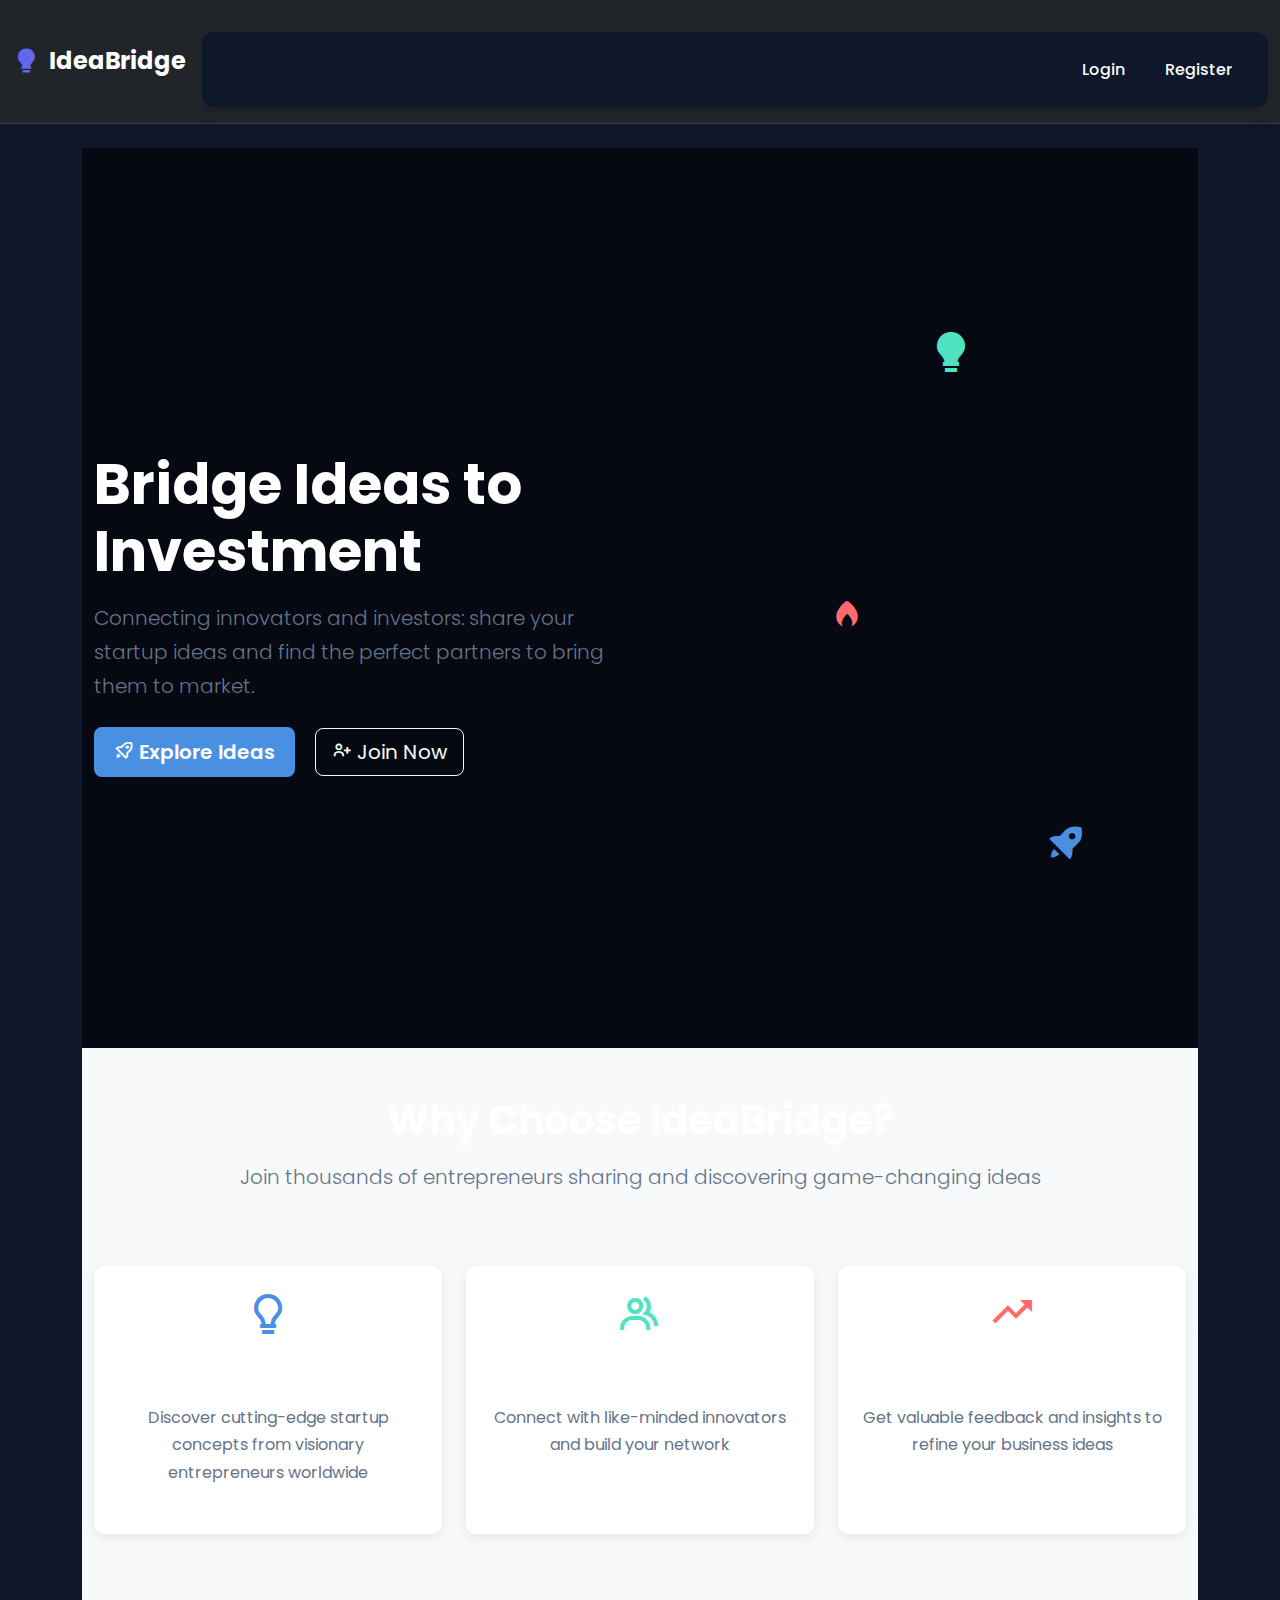
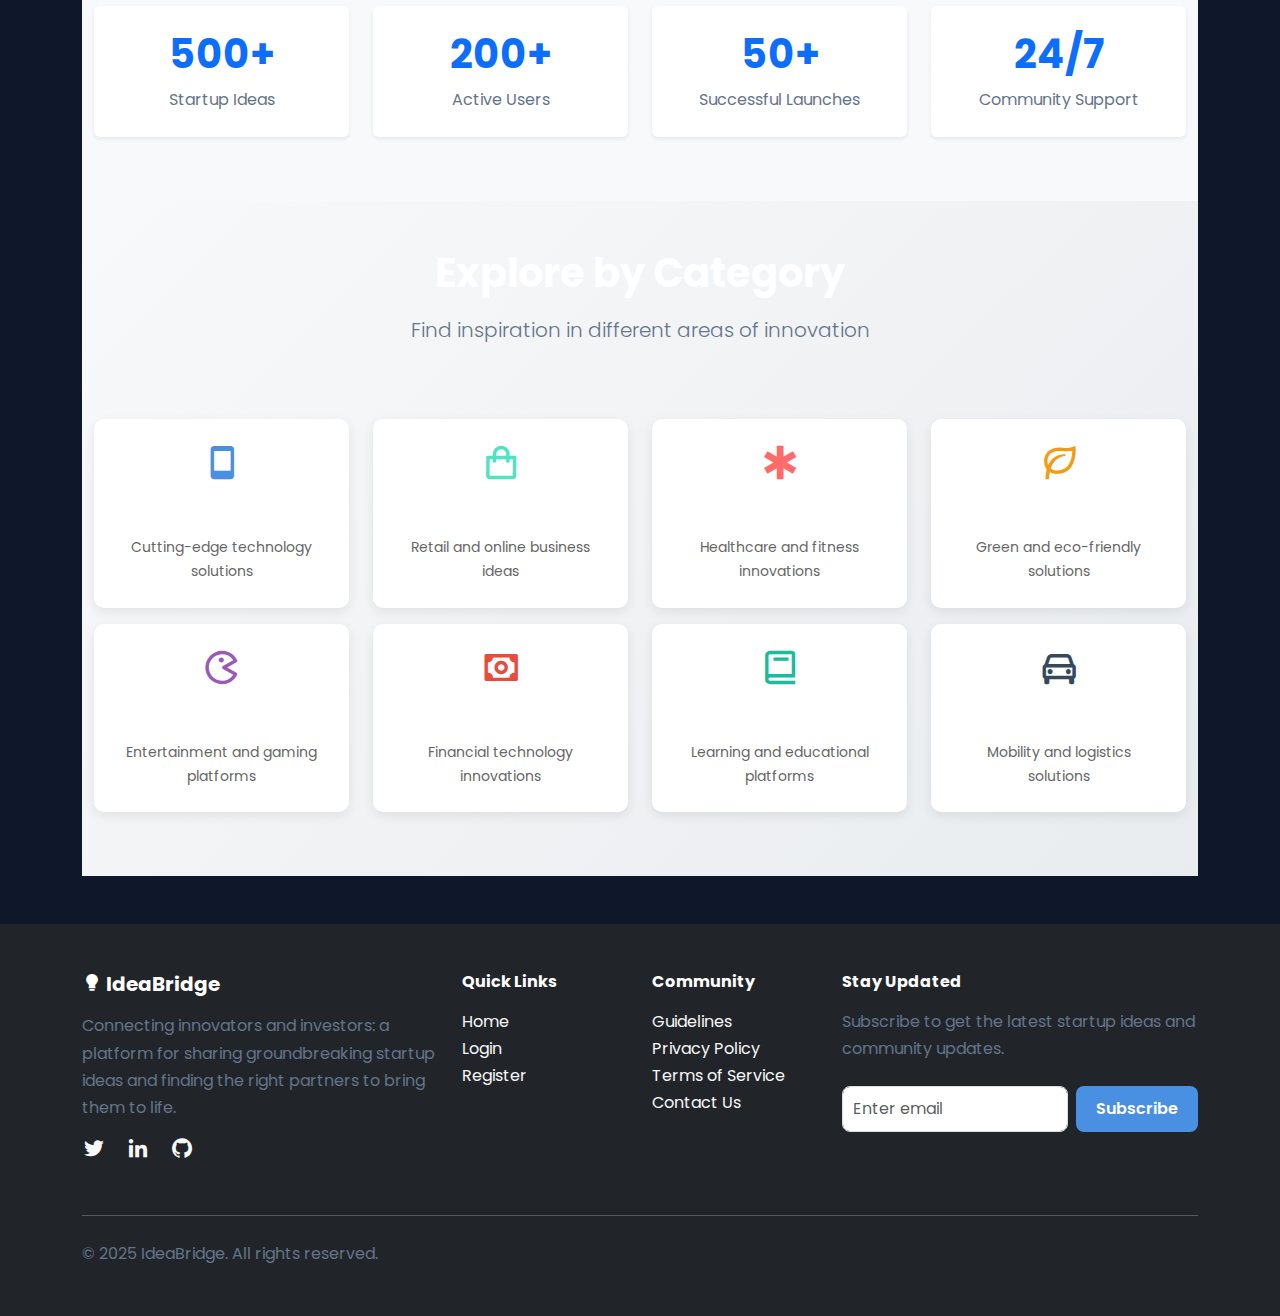
<file: index.html>
<!doctype html>
<html lang="en">
<head>
  <meta charset="utf-8">
  <meta name="viewport" content="width=device-width, initial-scale=1">
  <title>IdeaBridge</title>
  <link href="https://cdn.jsdelivr.net/npm/bootstrap@5.3.0/dist/css/bootstrap.min.css" rel="stylesheet">
  <link rel="stylesheet" href="style.css">
  <link href="https://fonts.googleapis.com/css2?family=Poppins:wght@300;400;600&display=swap" rel="stylesheet">
  <link href='https://unpkg.com/boxicons@2.1.4/css/boxicons.min.css' rel='stylesheet'>
  <link rel="stylesheet" href="https://cdnjs.cloudflare.com/ajax/libs/animate.css/4.1.1/animate.min.css">
</head>
<body>
  <nav class="navbar navbar-expand-lg navbar-dark bg-dark">
    <div class="container-fluid">
      <a class="navbar-brand" href="#"><i class='bx bxs-bulb'></i> IdeaBridge</a>
      <button class="navbar-toggler" type="button" data-bs-toggle="collapse" data-bs-target="#navbarNav" aria-controls="navbarNav" aria-expanded="false" aria-label="Toggle navigation">
        <span class="navbar-toggler-icon"></span>
      </button>
      <div class="collapse navbar-collapse" id="navbarNav">
        <ul class="navbar-nav me-auto">
        </ul>
        <ul class="navbar-nav">
            <li class="nav-item">
              <a class="nav-link" href="#">Login</a>
            </li>
            <li class="nav-item">
              <a class="nav-link" href="#">Register</a>
            </li>
        </ul>
      </div>
    </div>
  </nav>

  <main class="container mt-4">
<section class="hero-section text-white d-flex align-items-center" style="background: linear-gradient(rgba(0,0,0,0.6), rgba(0,0,0,0.6)), url('https://images.unsplash.com/photo-1559136555-9303baea8ebd?ixlib=rb-4.0.3&ixid=M3wxMjA3fDB8MHxwaG90by1wYWdlfHx8fGVufDB8fHx8fA%3D%3D&auto=format&fit=crop&w=2070&q=80'); background-size: cover; background-position: center; height: 70vh;">
  <div class="container">
    <div class="row">
      <div class="col-lg-6">
        <h1 class="display-4 fw-bold animate__animated animate__fadeInUp">Bridge Ideas to Investment</h1>
        <p class="lead animate__animated animate__fadeInUp animate__delay-1s">Connecting innovators and investors: share your startup ideas and find the perfect partners to bring them to market.</p>
        <div class="mt-4 animate__animated animate__fadeInUp animate__delay-2s">
          <a href="#pitches" class="btn btn-primary btn-lg me-3"><i class='bx bx-rocket'></i> Explore Ideas</a>
          <a href="#" class="btn btn-outline-light btn-lg"><i class='bx bx-user-plus'></i> Join Now</a>
        </div>
      </div>
      <div class="col-lg-6 d-none d-lg-block">
        <div class="floating-elements">
          <div class="floating-icon animate__animated animate__bounceIn animate__delay-3s" style="position: absolute; top: 20%; right: 20%;"><i class='bx bxs-bulb' style="font-size: 3rem; color: #50e3c2;"></i></div>
          <div class="floating-icon animate__animated animate__bounceIn animate__delay-4s" style="position: absolute; bottom: 20%; right: 10%;"><i class='bx bxs-rocket' style="font-size: 2.5rem; color: #4a90e2;"></i></div>
          <div class="floating-icon animate__animated animate__bounceIn animate__delay-5s" style="position: absolute; top: 50%; right: 30%;"><i class='bx bxs-flame' style="font-size: 2rem; color: #ff6b6b;"></i></div>
        </div>
      </div>
    </div>
  </div>
</section>

<!-- Features Section -->
<section class="features-section py-5 bg-light">
  <div class="container">
    <div class="row text-center mb-5">
      <div class="col-12">
        <h2 class="animate__animated animate__fadeIn">Why Choose IdeaBridge?</h2>
        <p class="lead animate__animated animate__fadeIn animate__delay-1s">Join thousands of entrepreneurs sharing and discovering game-changing ideas</p>
      </div>
    </div>
    <div class="row">
      <div class="col-md-4 mb-4">
        <div class="feature-card text-center p-4 animate__animated animate__fadeInUp">
          <i class='bx bx-bulb' style="font-size: 3rem; color: #4a90e2;"></i>
          <h4 class="mt-3">Innovative Ideas</h4>
          <p>Discover cutting-edge startup concepts from visionary entrepreneurs worldwide</p>
        </div>
      </div>
      <div class="col-md-4 mb-4">
        <div class="feature-card text-center p-4 animate__animated animate__fadeInUp animate__delay-1s">
          <i class='bx bx-group' style="font-size: 3rem; color: #50e3c2;"></i>
          <h4 class="mt-3">Community Driven</h4>
          <p>Connect with like-minded innovators and build your network</p>
        </div>
      </div>
      <div class="col-md-4 mb-4">
        <div class="feature-card text-center p-4 animate__animated animate__fadeInUp animate__delay-2s">
          <i class='bx bx-trending-up' style="font-size: 3rem; color: #ff6b6b;"></i>
          <h4 class="mt-3">Market Insights</h4>
          <p>Get valuable feedback and insights to refine your business ideas</p>
        </div>
      </div>
    </div>
    
    <!-- Statistics -->
    <div class="row text-center mt-5">
      <div class="col-md-3 mb-3">
        <div class="stat-card bg-white p-4 rounded shadow-sm animate__animated animate__fadeInUp">
          <h3 class="text-primary">500+</h3>
          <p class="mb-0">Startup Ideas</p>
        </div>
      </div>
      <div class="col-md-3 mb-3">
        <div class="stat-card bg-white p-4 rounded shadow-sm animate__animated animate__fadeInUp animate__delay-1s">
          <h3 class="text-primary">200+</h3>
          <p class="mb-0">Active Users</p>
        </div>
      </div>
      <div class="col-md-3 mb-3">
        <div class="stat-card bg-white p-4 rounded shadow-sm animate__animated animate__fadeInUp animate__delay-2s">
          <h3 class="text-primary">50+</h3>
          <p class="mb-0">Successful Launches</p>
        </div>
      </div>
      <div class="col-md-3 mb-3">
        <div class="stat-card bg-white p-4 rounded shadow-sm animate__animated animate__fadeInUp animate__delay-3s">
          <h3 class="text-primary">24/7</h3>
          <p class="mb-0">Community Support</p>
        </div>
      </div>
    </div>
  </div>
</section>

<!-- Categories Section -->
<section class="categories-section py-5">
  <div class="container">
    <div class="row text-center mb-5">
      <div class="col-12">
        <h2 class="animate__animated animate__fadeIn">Explore by Category</h2>
        <p class="lead animate__animated animate__fadeIn animate__delay-1s">Find inspiration in different areas of innovation</p>
      </div>
    </div>
    <div class="row">
      <div class="col-md-3 col-sm-6 mb-3">
        <div class="category-card text-center p-4 animate__animated animate__fadeInUp">
          <i class='bx bx-mobile' style="font-size: 2.5rem; color: #4a90e2;"></i>
          <h5 class="mt-3">Tech & AI</h5>
          <p class="small">Cutting-edge technology solutions</p>
        </div>
      </div>
      <div class="col-md-3 col-sm-6 mb-3">
        <div class="category-card text-center p-4 animate__animated animate__fadeInUp animate__delay-1s">
          <i class='bx bx-shopping-bag' style="font-size: 2.5rem; color: #50e3c2;"></i>
          <h5 class="mt-3">E-commerce</h5>
          <p class="small">Retail and online business ideas</p>
        </div>
      </div>
      <div class="col-md-3 col-sm-6 mb-3">
        <div class="category-card text-center p-4 animate__animated animate__fadeInUp animate__delay-2s">
          <i class='bx bx-health' style="font-size: 2.5rem; color: #ff6b6b;"></i>
          <h5 class="mt-3">Health & Wellness</h5>
          <p class="small">Healthcare and fitness innovations</p>
        </div>
      </div>
      <div class="col-md-3 col-sm-6 mb-3">
        <div class="category-card text-center p-4 animate__animated animate__fadeInUp animate__delay-3s">
          <i class='bx bx-leaf' style="font-size: 2.5rem; color: #f39c12;"></i>
          <h5 class="mt-3">Sustainability</h5>
          <p class="small">Green and eco-friendly solutions</p>
        </div>
      </div>
      <div class="col-md-3 col-sm-6 mb-3">
        <div class="category-card text-center p-4 animate__animated animate__fadeInUp animate__delay-4s">
          <i class='bx bx-game' style="font-size: 2.5rem; color: #9b59b6;"></i>
          <h5 class="mt-3">Gaming</h5>
          <p class="small">Entertainment and gaming platforms</p>
        </div>
      </div>
      <div class="col-md-3 col-sm-6 mb-3">
        <div class="category-card text-center p-4 animate__animated animate__fadeInUp animate__delay-5s">
          <i class='bx bx-money' style="font-size: 2.5rem; color: #e74c3c;"></i>
          <h5 class="mt-3">FinTech</h5>
          <p class="small">Financial technology innovations</p>
        </div>
      </div>
      <div class="col-md-3 col-sm-6 mb-3">
        <div class="category-card text-center p-4 animate__animated animate__fadeInUp animate__delay-6s">
          <i class='bx bx-book' style="font-size: 2.5rem; color: #1abc9c;"></i>
          <h5 class="mt-3">Education</h5>
          <p class="small">Learning and educational platforms</p>
        </div>
      </div>
      <div class="col-md-3 col-sm-6 mb-3">
        <div class="category-card text-center p-4 animate__animated animate__fadeInUp animate__delay-7s">
          <i class='bx bx-car' style="font-size: 2.5rem; color: #34495e;"></i>
          <h5 class="mt-3">Transportation</h5>
          <p class="small">Mobility and logistics solutions</p>
        </div>
      </div>
    </div>
  </div>
</section>
  </main>

  <footer class="bg-dark text-light py-5 mt-5">
    <div class="container">
      <div class="row">
        <div class="col-lg-4 mb-4">
          <h5><i class='bx bxs-bulb'></i> IdeaBridge</h5>
          <p class="mb-3">Connecting innovators and investors: a platform for sharing groundbreaking startup ideas and finding the right partners to bring them to life.</p>
          <div class="social-icons">
            <a href="#" class="text-light me-3" data-bs-toggle="tooltip" data-bs-placement="top" title="Follow us on Twitter"><i class='bx bxl-twitter' style="font-size: 1.5rem;"></i></a>
            <a href="#" class="text-light me-3" data-bs-toggle="tooltip" data-bs-placement="top" title="Connect on LinkedIn"><i class='bx bxl-linkedin' style="font-size: 1.5rem;"></i></a>
            <a href="#" class="text-light me-3" data-bs-toggle="tooltip" data-bs-placement="top" title="View our GitHub"><i class='bx bxl-github' style="font-size: 1.5rem;"></i></a>
          </div>
        </div>
        <div class="col-lg-2 col-md-6 mb-4">
          <h6>Quick Links</h6>
          <ul class="list-unstyled">
            <li><a href="#" class="text-light text-decoration-none">Home</a></li>
            <li><a href="#" class="text-light text-decoration-none">Login</a></li>
            <li><a href="#" class="text-light text-decoration-none">Register</a></li>
          </ul>
        </div>
        <div class="col-lg-2 col-md-6 mb-4">
          <h6>Community</h6>
          <ul class="list-unstyled">
            <li><a href="#" class="text-light text-decoration-none">Guidelines</a></li>
            <li><a href="#" class="text-light text-decoration-none">Privacy Policy</a></li>
            <li><a href="#" class="text-light text-decoration-none">Terms of Service</a></li>
            <li><a href="#" class="text-light text-decoration-none">Contact Us</a></li>
          </ul>
        </div>
        <div class="col-lg-4 mb-4">
          <h6>Stay Updated</h6>
          <p>Subscribe to get the latest startup ideas and community updates.</p>
          <form class="d-flex">
            <input type="email" class="form-control me-2" placeholder="Enter email">
            <button class="btn btn-primary" type="submit">Subscribe</button>
          </form>
        </div>
      </div>
      <hr class="my-4">
      <div class="row align-items-center">
        <div class="col-md-6">
          <p class="mb-0">&copy; 2025 IdeaBridge. All rights reserved.</p>
        </div>
        <div class="col-md-6 text-md-end">
          <small class="text-muted">Built for demo — change and secure before production.</small>
        </div>
      </div>
    </div>
  </footer>

  <script src="https://cdn.jsdelivr.net/npm/bootstrap@5.3.0/dist/js/bootstrap.bundle.min.js"></script>
  <script src="script.js"></script>
  <script>
    // Initialize tooltips
    var tooltipTriggerList = [].slice.call(document.querySelectorAll('[data-bs-toggle="tooltip"]'))
    var tooltipList = tooltipTriggerList.map(function (tooltipTriggerEl) {
      return new bootstrap.Tooltip(tooltipTriggerEl)
    })

    // Add loading class to body initially
    document.addEventListener('DOMContentLoaded', function() {
      document.body.classList.remove('loading');
    });

    // Smooth scrolling for anchor links
    document.querySelectorAll('a[href^="#"]').forEach(anchor => {
      anchor.addEventListener('click', function (e) {
        e.preventDefault();
        const target = document.querySelector(this.getAttribute('href'));
        if (target) {
          target.scrollIntoView({
            behavior: 'smooth'
          });
        }
      });
    });
  </script>
</body>
</html>
</file>
<file: style.css>
/* ============================================
  1. Global Styles & Variables
============================================ */
:root {
  --primary-color: #6366f1;
  --secondary-color: #8b5cf6;
  --accent-color: #ec4899;
  --dark-color: #0f172a;
  --light-color: #f8fafc;
  --success-color: #10b981;
  --warning-color: #f59e0b;
  --danger-color: #ef4444;
  --text-primary: #1e293b;
  --text-secondary: #64748b;
  --gradient-primary: linear-gradient(135deg, var(--primary-color), var(--secondary-color));
  --gradient-accent: linear-gradient(135deg, var(--secondary-color), var(--accent-color));
  --shadow-sm: 0 1px 3px rgba(0, 0, 0, 0.1);
  --shadow-md: 0 4px 6px -1px rgba(0, 0, 0, 0.1), 0 2px 4px -1px rgba(0, 0, 0, 0.06);
  --shadow-lg: 0 10px 15px -3px rgba(0, 0, 0, 0.1), 0 4px 6px -2px rgba(0, 0, 0, 0.05);
  --transition: all 0.3s cubic-bezier(0.4, 0, 0.2, 1);
  --border-radius: 12px;
  --container-max-width: 1200px;
}

* {
  margin: 0;
  padding: 0;
  box-sizing: border-box;
}

html {
  scroll-behavior: smooth;
  font-size: 16px;
}

body {
  font-family: 'Poppins', sans-serif;
  background-color: var(--dark-color);
  color: var(--light-color);
  line-height: 1.7;
  overflow-x: hidden;
  position: relative;
}

/* Scrollbar Styling */
::-webkit-scrollbar {
  width: 8px;
  height: 8px;
}

::-webkit-scrollbar-track {
  background: var(--dark-color);
}

::-webkit-scrollbar-thumb {
  background: var(--primary-color);
  border-radius: 4px;
}

::-webkit-scrollbar-thumb:hover {
  background: var(--secondary-color);
}

/* Selection Styling */
::selection {
  background: var(--primary-color);
  color: white;
}

/* Typography */
h1, h2, h3, h4, h5, h6 {
  font-weight: 700;
  line-height: 1.2;
  margin-bottom: 1rem;
  color: white;
}

h1 { font-size: 3.5rem; }
h2 { font-size: 2.5rem; }
h3 { font-size: 2rem; }
h4 { font-size: 1.5rem; }
h5 { font-size: 1.25rem; }
h6 { font-size: 1rem; }

p {
  margin-bottom: 1.5rem;
  color: var(--text-secondary);
}

a {
  color: var(--primary-color);
  text-decoration: none;
  transition: var(--transition);
}

a:hover {
  color: var(--secondary-color);
  text-decoration: none;
}

.text-gradient {
  background: var(--gradient-primary);
  -webkit-background-clip: text;
  -webkit-text-fill-color: transparent;
  background-clip: text;
  display: inline-block;
}

.highlight-text {
  position: relative;
  display: inline-block;
  z-index: 1;
}

.highlight-text::after {
  content: '';
  position: absolute;
  bottom: 5px;
  left: 0;
  width: 100%;
  height: 30%;
  background: rgba(99, 102, 241, 0.3);
  z-index: -1;
  transform: rotate(-1deg);
  border-radius: 2px;
  transition: var(--transition);
}

.highlight-text:hover::after {
  height: 50%;
  background: rgba(99, 102, 241, 0.5);
}

/* ============================================
  2. Navigation
============================================ */
.navbar {
  padding: 1rem 0;
  background: rgba(15, 23, 42, 0.8);
  backdrop-filter: blur(10px);
  -webkit-backdrop-filter: blur(10px);
  border-bottom: 1px solid rgba(255, 255, 255, 0.1);
  transition: var(--transition);
  z-index: 1000;
}

.navbar.scrolled {
  padding: 0.5rem 0;
  background: rgba(15, 23, 42, 0.95);
  box-shadow: var(--shadow-lg);
}

.navbar-brand {
  font-size: 1.5rem;
  font-weight: 700;
  color: white !important;
  display: flex;
  align-items: center;
  gap: 0.5rem;
  transition: var(--transition);
}

.navbar-brand i {
  font-size: 1.8rem;
  color: var(--primary-color);
  transition: var(--transition);
}

.navbar-brand:hover i {
  transform: rotate(15deg);
}

.nav-link {
  position: relative;
  font-weight: 500;
  padding: 0.5rem 1rem !important;
  margin: 0 0.25rem;
  color: var(--light-color) !important;
  transition: var(--transition);
}

.nav-link::after {
  content: '';
  position: absolute;
  bottom: 0;
  left: 1rem;
  width: calc(100% - 2rem);
  height: 2px;
  background: var(--gradient-primary);
  transform: scaleX(0);
  transform-origin: right;
  transition: transform 0.3s ease;
}

.nav-link:hover::after,
.nav-link.active::after {
  transform: scaleX(1);
  transform-origin: left;
}

.navbar-toggler {
  border: none;
  padding: 0.5rem;
  transition: var(--transition);
}

.navbar-toggler:focus {
  box-shadow: none;
  outline: none;
}

.navbar-toggler-icon {
  background-image: url("data:image/svg+xml,%3csvg xmlns='http://www.w3.org/2000/svg' viewBox='0 0 30 30'%3e%3cpath stroke='rgba%28255, 255, 255, 1%29' stroke-linecap='round' stroke-miterlimit='10' stroke-width='2' d='M4 7h22M4 15h22M4 23h22'/%3e%3c/svg%3e") !important;
}

/* Mobile Menu */
.navbar-collapse {
  background: var(--dark-color);
  border-radius: var(--border-radius);
  padding: 1rem;
  margin-top: 1rem;
  box-shadow: var(--shadow-lg);
}

/* Auth Buttons */
.nav-auth-buttons {
  display: flex;
  gap: 0.75rem;
  margin-left: 1rem;
}

.nav-auth-buttons .btn {
  padding: 0.5rem 1.25rem;
  border-radius: 50px;
  font-weight: 500;
  transition: var(--transition);
}

.nav-auth-buttons .btn-outline-light {
  border-color: rgba(255, 255, 255, 0.2);
  color: white;
}

.nav-auth-buttons .btn-outline-light:hover {
  background: rgba(255, 255, 255, 0.1);
  border-color: rgba(255, 255, 255, 0.3);
}

.nav-auth-buttons .btn-primary {
  background: var(--gradient-primary);
  border: none;
  position: relative;
  overflow: hidden;
  z-index: 1;
}

.nav-auth-buttons .btn-primary::before {
  content: '';
  position: absolute;
  top: 0;
  left: 0;
  width: 0;
  height: 100%;
  background: var(--gradient-accent);
  transition: var(--transition);
  z-index: -1;
}

.nav-auth-buttons .btn-primary:hover::before {
  width: 100%;
}

/* Cards */
.card {
  border: none;
  border-radius: 10px;
  box-shadow: 0 4px 12px rgba(0, 0, 0, 0.08);
  transition: all 0.3s ease;
}

.card:hover {
  transform: translateY(-5px);
  box-shadow: 0 8px 20px rgba(0, 0, 0, 0.12);
}

.card-title a {
  text-decoration: none;
  color: #333;
  font-weight: 600;
}

/* Forms */
.form-control {
  border-radius: 8px;
  border: 1px solid #ddd;
  padding: 10px;
}

.form-control:focus {
  box-shadow: 0 0 0 0.2rem rgba(74, 144, 226, 0.25);
  border-color: #4a90e2;
}

/* Buttons */
.btn-primary {
  background-color: #4a90e2;
  border: none;
  border-radius: 8px;
  padding: 10px 20px;
  font-weight: 600;
  transition: background-color 0.3s ease;
}

.btn-primary:hover {
  background-color: #357abd;
}

/* Alerts */
.alert {
  border-radius: 8px;
}

/* ============================================
  3. Hero Section
============================================ */
.hero-section {
  position: relative;
  min-height: 100vh;
  display: flex;
  align-items: center;
  overflow: hidden;
  padding: 6rem 0 4rem;
  z-index: 1;
}

.hero-video {
  position: absolute;
  top: 0;
  left: 0;
  width: 100%;
  height: 100%;
  overflow: hidden;
  z-index: -1;
}

.hero-video video {
  width: 100%;
  height: 100%;
  object-fit: cover;
}

.video-overlay {
  position: absolute;
  top: 0;
  left: 0;
  width: 100%;
  height: 100%;
  background: linear-gradient(135deg, rgba(15, 23, 42, 0.9) 0%, rgba(15, 23, 42, 0.7) 100%);
}

.hero-content {
  position: relative;
  z-index: 2;
}

.hero-title {
  font-size: 3.5rem;
  font-weight: 800;
  line-height: 1.2;
  margin-bottom: 1.5rem;
  background: linear-gradient(90deg, #fff 0%, #a5b4fc 100%);
  -webkit-background-clip: text;
  -webkit-text-fill-color: transparent;
  background-clip: text;
}

.hero-subtitle {
  font-size: 1.25rem;
  color: #cbd5e1;
  margin-bottom: 2rem;
  max-width: 600px;
}

.hero-buttons {
  display: flex;
  gap: 1rem;
  margin-top: 2rem;
}

.btn-hover-effect {
  position: relative;
  overflow: hidden;
  z-index: 1;
  border: none;
  border-radius: 50px;
  font-weight: 500;
  padding: 0.75rem 2rem;
  transition: var(--transition);
  display: inline-flex;
  align-items: center;
  justify-content: center;
}

.btn-hover-effect .btn-content {
  position: relative;
  z-index: 2;
  display: flex;
  align-items: center;
  gap: 0.5rem;
}

.btn-hover-effect .btn-hover {
  position: absolute;
  top: 0;
  left: 0;
  width: 100%;
  height: 100%;
  background: var(--gradient-primary);
  z-index: 1;
  transition: var(--transition);
  border-radius: 50px;
}

.btn-hover-effect:hover {
  transform: translateY(-2px);
  box-shadow: 0 10px 20px -5px rgba(99, 102, 241, 0.3);
}

.btn-hover-effect.btn-primary {
  background: var(--gradient-primary);
  color: white;
}

.btn-hover-effect.btn-outline-light {
  background: transparent;
  border: 1px solid rgba(255, 255, 255, 0.2);
  color: white;
}

.btn-hover-effect.btn-outline-light .btn-hover {
  background: rgba(255, 255, 255, 0.1);
  opacity: 0;
}

.btn-hover-effect.btn-outline-light:hover .btn-hover {
  opacity: 1;
}

/* Hero Illustration */
.hero-illustration {
  position: relative;
  height: 100%;
  min-height: 400px;
  display: flex;
  align-items: center;
  justify-content: center;
}

.main-illustration {
  position: relative;
  z-index: 2;
  max-width: 100%;
  height: auto;
  animation: float 6s ease-in-out infinite;
}

.floating-shape {
  position: absolute;
  z-index: 1;
  animation: float 6s ease-in-out infinite;
  width: 80px;
  height: 80px;
  display: flex;
  align-items: center;
  justify-content: center;
  background: rgba(255, 255, 255, 0.1);
  backdrop-filter: blur(10px);
  border-radius: 20px;
  box-shadow: 0 10px 30px rgba(0, 0, 0, 0.1);
  transition: var(--transition);
}

.floating-shape img {
  width: 50%;
  height: auto;
}

.floating-shape:hover {
  transform: scale(1.1) !important;
  box-shadow: 0 15px 40px rgba(0, 0, 0, 0.2);
}

.shape-1 {
  top: 10%;
  left: 5%;
  animation-delay: 0s;
  background: rgba(99, 102, 241, 0.1);
  border: 1px solid rgba(99, 102, 241, 0.2);
}

.shape-2 {
  top: 60%;
  right: 5%;
  animation-delay: 1s;
  background: rgba(139, 92, 246, 0.1);
  border: 1px solid rgba(139, 92, 246, 0.2);
}

.shape-3 {
  bottom: 10%;
  left: 15%;
  animation-delay: 2s;
  background: rgba(236, 72, 153, 0.1);
  border: 1px solid rgba(236, 72, 153, 0.2);
}

.pulse-animation {
  position: absolute;
  width: 300px;
  height: 300px;
  background: radial-gradient(circle, rgba(99, 102, 241, 0.1) 0%, rgba(99, 102, 241, 0) 70%);
  border-radius: 50%;
  animation: pulse 4s ease-out infinite;
  z-index: 0;
}

@keyframes float {
  0%, 100% { transform: translateY(0); }
  50% { transform: translateY(-20px); }
}

@keyframes pulse {
  0% { transform: scale(0.8); opacity: 0.7; }
  70% { transform: scale(1.2); opacity: 0.3; }
  100% { transform: scale(0.8); opacity: 0.7; }
}

/* Scroll Down Indicator */
.scroll-down {
  position: absolute;
  bottom: 2rem;
  left: 50%;
  transform: translateX(-50%);
  display: flex;
  flex-direction: column;
  align-items: center;
  z-index: 10;
  cursor: pointer;
  opacity: 0.7;
  transition: var(--transition);
}

.scroll-down:hover {
  opacity: 1;
  transform: translateX(-50%) translateY(-5px);
}

.mouse {
  width: 30px;
  height: 50px;
  border: 2px solid rgba(255, 255, 255, 0.5);
  border-radius: 20px;
  display: flex;
  justify-content: center;
  padding: 5px 0;
  margin-bottom: 0.5rem;
}

.scroller {
  width: 6px;
  height: 10px;
  background: white;
  border-radius: 3px;
  animation: scroll 2s infinite;
}

@keyframes scroll {
  0% { transform: translateY(0); opacity: 1; }
  50% { transform: translateY(10px); opacity: 0.5; }
  100% { transform: translateY(0); opacity: 1; }
}

.scroll-down p {
  font-size: 0.8rem;
  color: rgba(255, 255, 255, 0.8);
  letter-spacing: 2px;
  text-transform: uppercase;
  margin: 0;
}

/* Empty State */
.empty-state {
  padding: 3rem 0;
}

.empty-state i {
  opacity: 0.7;
}

/* Enhanced Cards */
.card:hover .card-title a {
  color: #4a90e2;
}

/* Responsive Adjustments */
@media (max-width: 768px) {
  .hero-section {
    height: 50vh;
  }
  
  .hero-section .display-4 {
    font-size: 2.5rem;
  }
  
  .floating-elements {
    display: none;
  }
}

/* Gradient Background */
.bg-gradient-primary {
  background: linear-gradient(135deg, #4a90e2, #50e3c2);
}

/* Pitch Detail Page */
.card-header.bg-gradient-primary {
  border-bottom: none;
}

.content-text {
  white-space: pre-wrap;
}

.share-buttons .btn {
  transition: all 0.3s ease;
}

.share-buttons .btn:hover {
  transform: translateY(-2px);
  box-shadow: 0 4px 8px rgba(0, 0, 0, 0.1);
}

/* Footer Enhancements */
footer a:hover {
  color: #50e3c2 !important;
  transition: color 0.3s ease;
}

.social-icons a:hover {
  transform: translateY(-2px);
  transition: transform 0.3s ease;
}

/* Enhanced Search Bar */
.navbar .form-control {
  border-radius: 25px;
  border: 1px solid rgba(255, 255, 255, 0.2);
  background: rgba(255, 255, 255, 0.1);
  color: #fff;
}

.navbar .form-control::placeholder {
  color: rgba(255, 255, 255, 0.7);
}

.navbar .form-control:focus {
  background: rgba(255, 255, 255, 0.15);
  border-color: rgba(255, 255, 255, 0.3);
  color: #fff;
}

/* Loading Animation */
@keyframes pulse {
  0% { opacity: 1; }
  50% { opacity: 0.5; }
  100% { opacity: 1; }
}

.loading {
  animation: pulse 1.5s infinite;
}

/* Improved Button Hover Effects */
.btn:hover {
  transform: translateY(-1px);
  box-shadow: 0 4px 12px rgba(0, 0, 0, 0.15);
  transition: all 0.3s ease;
}

/* Enhanced Card Shadows */
.card {
  transition: all 0.3s ease;
}

.card:hover {
  transform: translateY(-3px);
  box-shadow: 0 8px 25px rgba(0, 0, 0, 0.15);
}

/* Features Section */
.feature-card {
  background: white;
  border-radius: 10px;
  box-shadow: 0 4px 12px rgba(0, 0, 0, 0.08);
  transition: all 0.3s ease;
  height: 100%;
}

.feature-card:hover {
  transform: translateY(-5px);
  box-shadow: 0 8px 20px rgba(0, 0, 0, 0.12);
}

.stat-card {
  transition: all 0.3s ease;
}

.stat-card:hover {
  transform: scale(1.05);
  box-shadow: 0 6px 15px rgba(0, 0, 0, 0.1) !important;
}

.stat-card h3 {
  font-weight: 700;
  font-size: 2.5rem;
  margin-bottom: 0.5rem;
}

/* Card Images */
.card-img-top {
  transition: transform 0.3s ease;
}

.card:hover .card-img-top {
  transform: scale(1.05);
}

/* Features Section Background */
.features-section {
  position: relative;
  overflow: hidden;
}

.features-section::before {
  content: '';
  position: absolute;
  top: 0;
  left: 0;
  right: 0;
  bottom: 0;
  background: url('data:image/svg+xml,<svg xmlns="http://www.w3.org/2000/svg" viewBox="0 0 1000 1000"><defs><pattern id="features-bg" width="50" height="50" patternUnits="userSpaceOnUse"><circle cx="25" cy="25" r="1" fill="%234a90e2" opacity="0.03"/></pattern></defs><rect width="100%" height="100%" fill="url(%23features-bg)"/></svg>');
  pointer-events: none;
}

/* Category Cards */
.category-card {
  background: white;
  border-radius: 10px;
  box-shadow: 0 4px 12px rgba(0, 0, 0, 0.08);
  transition: all 0.3s ease;
  height: 100%;
  cursor: pointer;
}

.category-card:hover {
  transform: translateY(-8px) scale(1.02);
  box-shadow: 0 12px 25px rgba(0, 0, 0, 0.15);
}

.category-card i {
  transition: transform 0.3s ease;
}

.category-card:hover i {
  transform: scale(1.1);
}

.category-card h5 {
  font-weight: 600;
  margin-bottom: 0.5rem;
}

.category-card p {
  color: #666;
  margin-bottom: 0;
}

/* Categories Section Background */
.categories-section {
  background: linear-gradient(135deg, #f8f9fa 0%, #e9ecef 100%);
}
</file>
